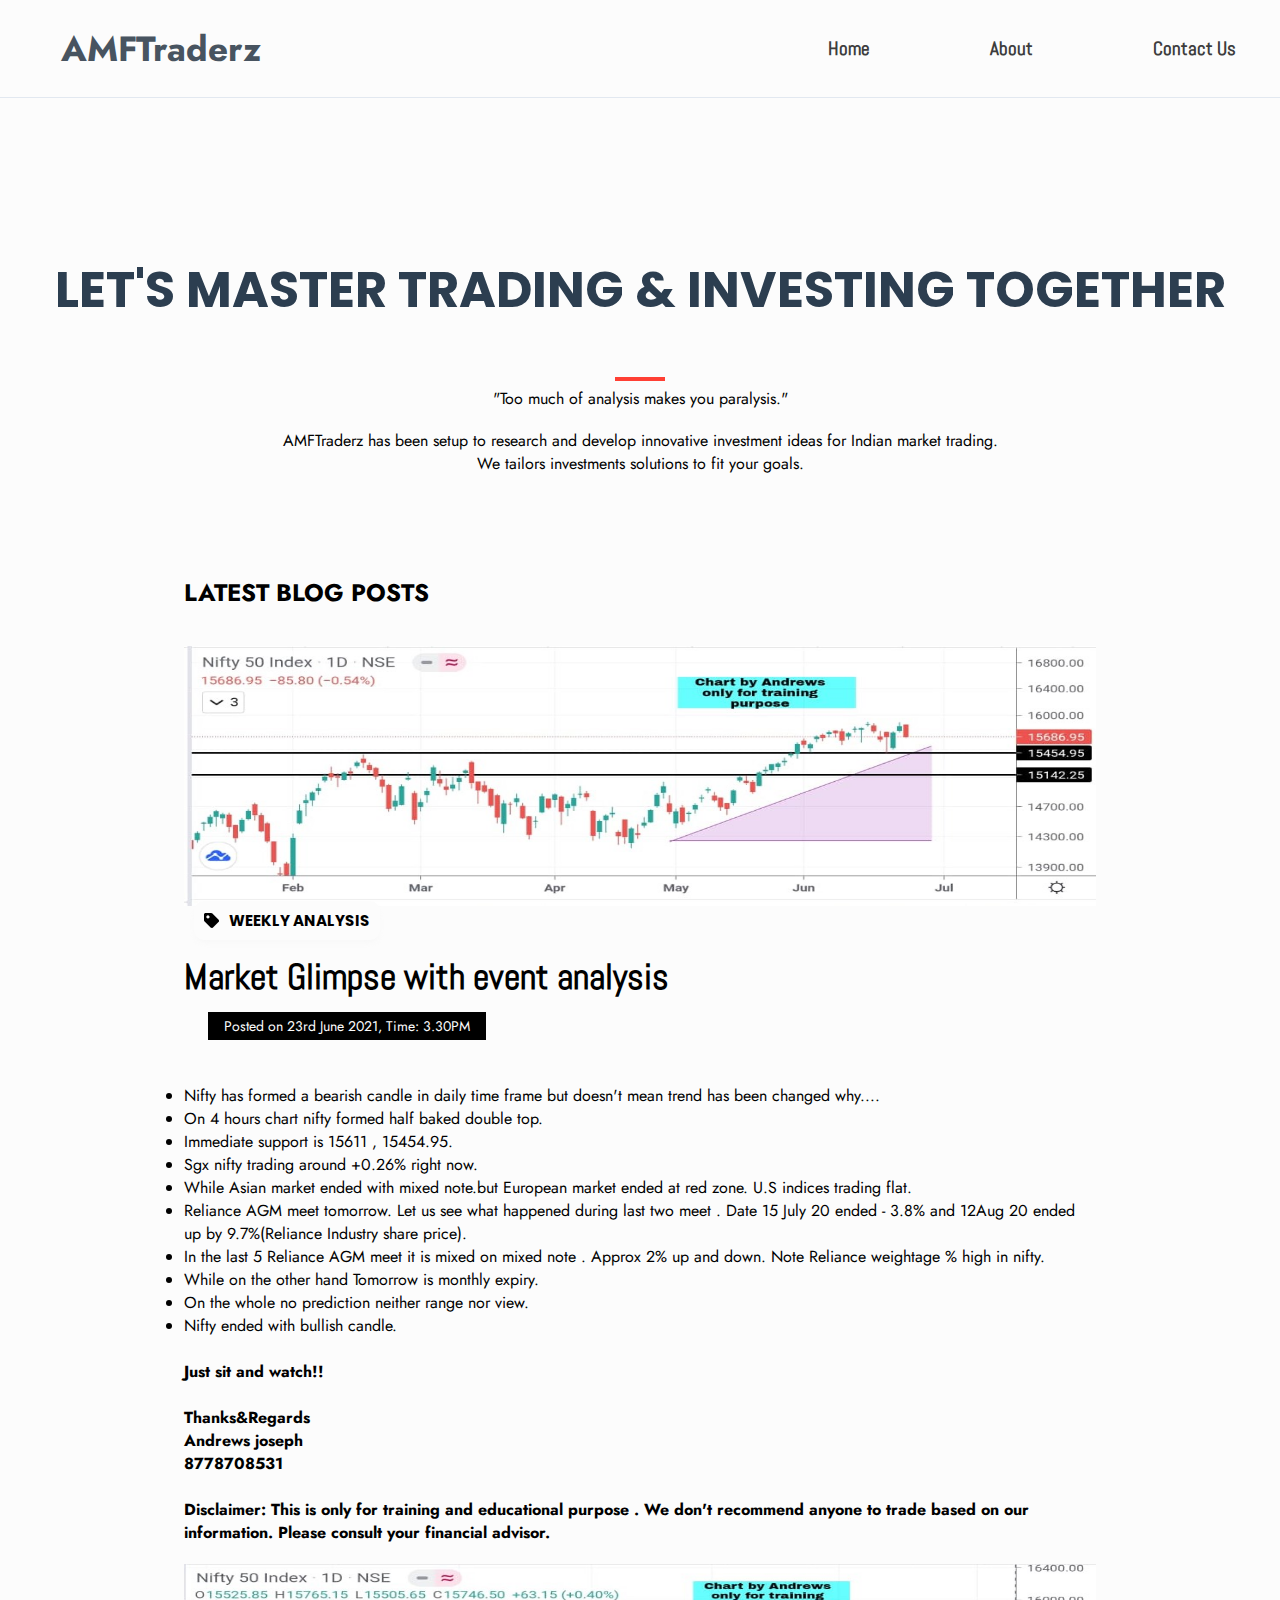
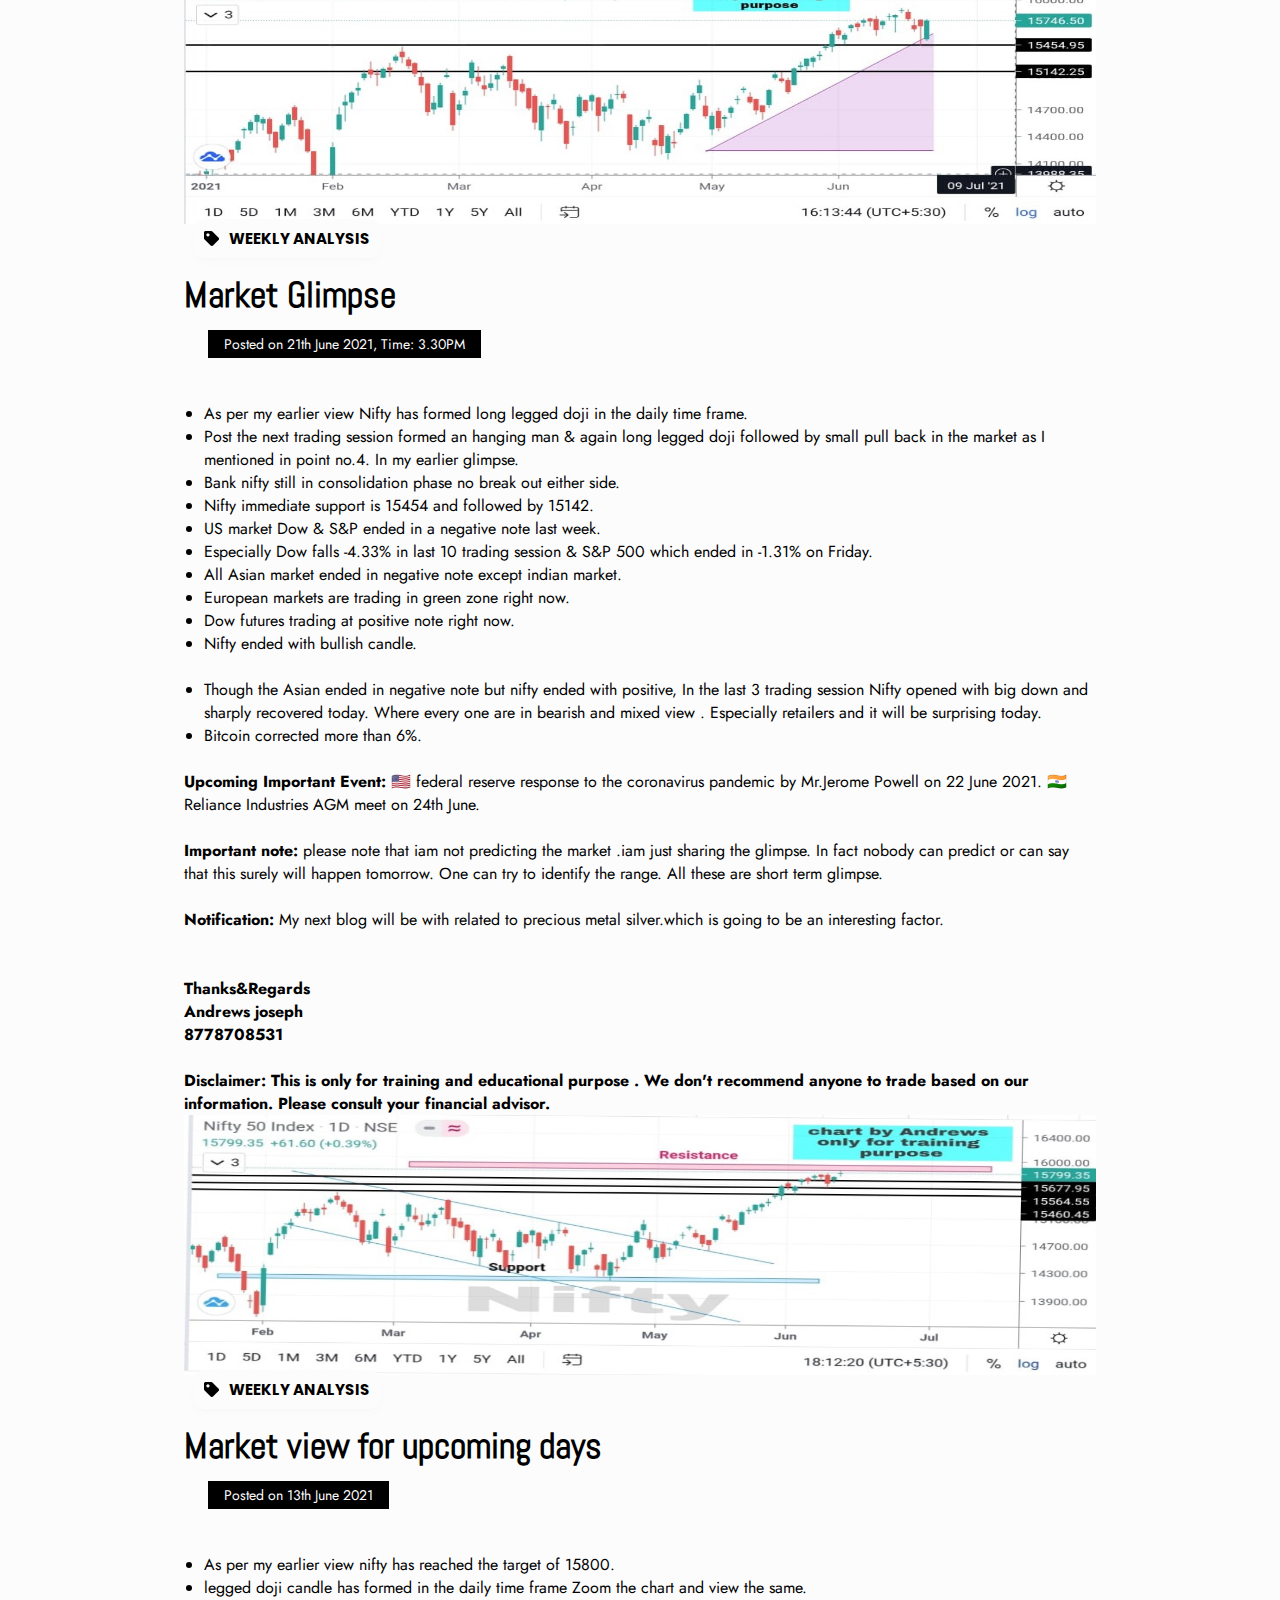
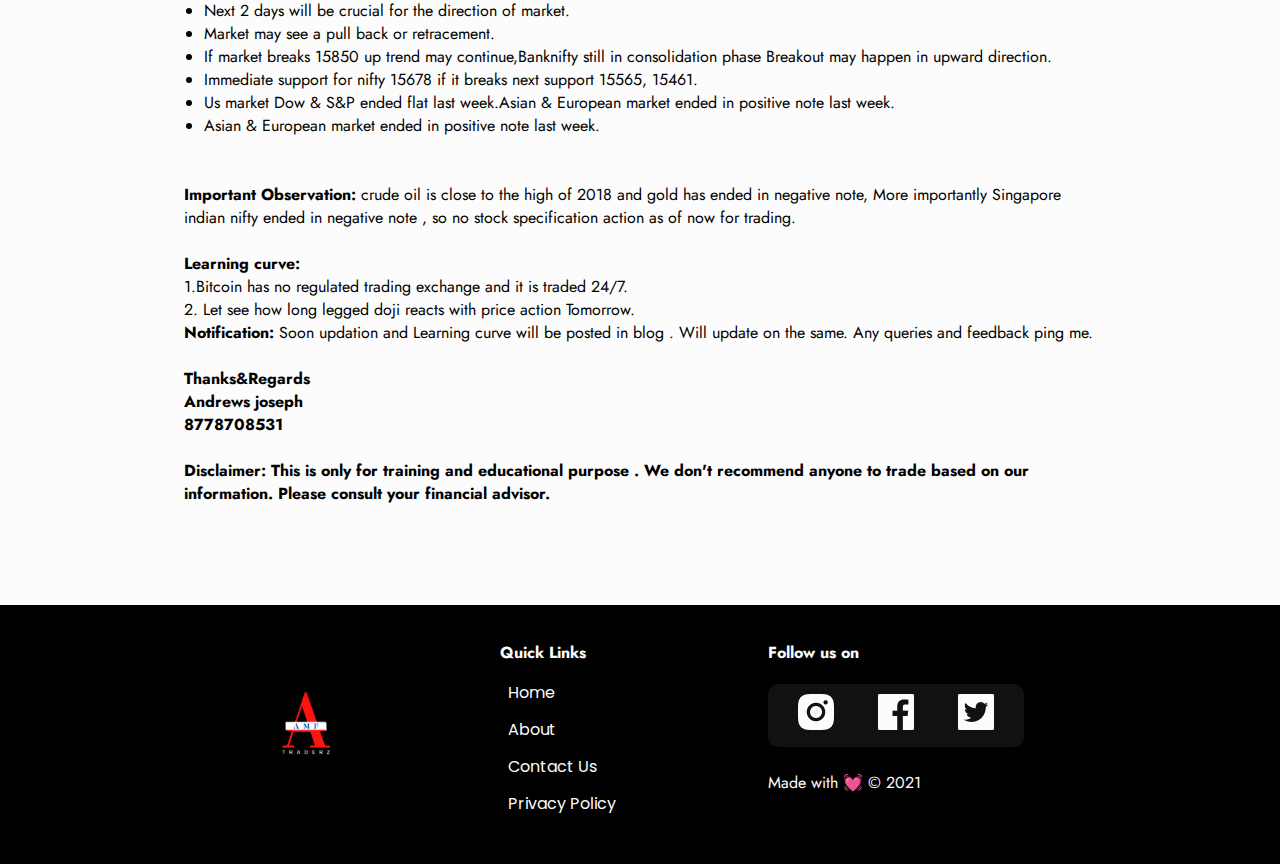
<file: index.html>
<!DOCTYPE html>
  <head>
    <title>AMFTraderz</title>
    <link rel="icon" href="images/logo.jpg" type="image/icon type">
    <link rel="icon" type="image/x-icon" href="./assets/favicon.ico" />
    <meta charset="utf-8" />
    <meta name="viewport" content="width=device-width, initial-scale=1" />
    <link rel="stylesheet" href="css/style.css">

    <!-- Api for down arrow-->
    <link rel="stylesheet" href="https://cdnjs.cloudflare.com/ajax/libs/font-awesome/4.7.0/css/font-awesome.min.css">
</head>

  <body>
      <header class="header">
        <nav class="navbar">
          <a href = "/index" class= "logo">AMFTraderz</a>
          <!--  Navbar Section -->
              <ul class="nav-menu">
                <li class="nav-item">
                  <a href = "/index">Home</a>
                </li>
                <li class="nav-item"> 
                  <a href = "/About">About</a>
                </li>
                <li class="nav-item">
                  <a href = "/Contact">Contact Us</a>
                </li>
            </ul>
            <div class="hamburger">
              <span class="bar"></span>
              <span class="bar"></span>
              <span class="bar"></span>
            </div>
            </nav>
      </header>

            <!-- Navbar section Ends here -->

            <!-- Description section begins here-->
            <section>
              <div class="Center-heading">
                <h2 id="main_head">Let's Master trading & investing together</h2>
                  <hr id="solid">
                <br>
                <p shrink>"Too much of analysis makes you paralysis."</p>
                <p id="shrink">AMFTraderz has been setup to research and develop innovative investment ideas for Indian market trading.</p><p shrink>We tailors investments solutions to fit your  goals.</p>
             
              </div>
            </section>

            <!-- Description section ends here -->



           <!-- blog Section begins here -->
           <div class="wrapper">
             <section class="posts-wrapper">
               <h2>Latest Blog Posts</h2>

               <!--1st blogpost-->
               <div class="blogpost-card">
                <div class="thumbnail-image">
                  <div class="post-labels">
                    <img src="/images/label-icon.png" alt="icons">
                  <a href="#">Weekly Analysis</a>
                  </div>

                  <img src="images/jun 23.jpeg" alt="thumbnail#1">
                </div>

                 <h3 class="post-title">Market Glimpse with event analysis</h3>
                 <div class="post-meta">Posted on 23rd June 2021, Time: 3.30PM</div>
                 <div class="post-body"></div>
                  <p class="responsive">
                    <ul class="pad">
                      <li class="responsive"> 
                        Nifty has formed a bearish candle in daily time frame but doesn't mean trend has been changed why....
                      </li>
                      <li class="responsive">On 4 hours chart nifty formed half baked double top.</li>
                      <li>
                        Immediate support is 15611 , 15454.95.
                      </li>
                      <li>Sgx nifty trading around +0.26% right now.</li>
                      <li>
                        While Asian market ended with mixed note.but European market ended at red zone. U.S indices trading flat.
                      </li>
                      <li>
                        Reliance AGM meet tomorrow. Let us see what happened during last two meet . Date 15 July 20 ended - 3.8% and 12Aug 20 ended up by 9.7%(Reliance Industry share price).
                      </li>
                      <li>In the last 5 Reliance AGM meet it is mixed on mixed note . Approx 2% up and down. Note Reliance weightage % high in nifty.</li>
                      <li>While on the other hand Tomorrow is monthly expiry.</li>
                      <li> On the whole no prediction neither range nor view.</li>
                      <li>Nifty ended with bullish candle.</li>
                    </ul>
                    <br>
                    <b>Just sit and watch!!</b>
                      
                        <br><br>
                        <b>
                        Thanks&Regards <br>
                        Andrews joseph<br>
                        8778708531<br>
                        </b>
                        <br>
                        <b>Disclaimer: This is only for training and educational purpose . We don't recommend anyone to trade based on our information. Please consult your financial advisor.</b></p>
                  
                </div>
                <!-- End of 1st blogspot -->

               <!-- 2nd blogpost-->
               <div class="blogpost-card">
                <div class="thumbnail-image">
                  <div class="post-labels">
                    <img src="/images/label-icon.png" alt="icons">
                  <a href="#">Weekly Analysis</a>
                  </div>

                  <img src="images/jun 21.jpeg" alt="thumbnail#1">
                </div>

                 <h3 class="post-title">Market Glimpse</h3>
                 <div class="post-meta">Posted on 21th June 2021, Time: 3.30PM</div>
                 <div class="post-body"></div>
                  <p class="text">
                    <ul id="pad">
                      <li>
                        As per my earlier view Nifty has formed long legged doji in the daily time frame.
                      </li>
                      <li>Post the next trading session formed an hanging man & again long legged doji followed by small pull back in the market as I mentioned in point no.4. In my earlier glimpse.</li>
                      <li>
                        Bank nifty still in consolidation phase no break out either side.
                      </li>
                      <li>Nifty immediate support is 15454 and followed by 15142.</li>
                      <li>
                        US market Dow & S&P ended in a negative note last week.
                      </li>
                      <li>
                        Especially Dow falls -4.33% in last 10 trading session & S&P 500 which ended in -1.31% on Friday.
                      </li>
                      <li>All Asian market ended in negative note except indian market.</li>
                      <li>European markets are trading in green zone right now.</li>
                      <li> Dow futures trading at positive note right now.</li>
                      <li>Nifty ended with bullish candle.</li>
                    </ul>
                    <br>
  
                      <ul id="pad">
                        <li>
                          Though the Asian ended in negative note  but nifty ended with positive, In the last 3 trading session Nifty opened with big down and sharply recovered today. Where every one are in bearish and mixed view . Especially retailers and it will be surprising today.
                        </li>
                        <li>Bitcoin corrected more than 6%.</li>
                      </ul>
                      <br>
                      <b>Upcoming Important Event:</b>  
                      
                      &#127482;&#127480; federal reserve response to the coronavirus pandemic   by Mr.Jerome Powell on 22 June 2021.
                      🇮🇳 Reliance Industries AGM meet on 24th June.
                      <br>
                      <br>
                      <b>Important note:</b> please note that iam not predicting the market .iam just sharing the glimpse.  In fact nobody can predict or can say that this surely will happen tomorrow.  One can try to identify the range.
                      
                      All these are short term glimpse. 
                      <br>
                      <br>

                      <b>Notification:</b> My next blog will be with related to precious metal silver.which is going to be an interesting factor.<br><br>
<br>
<b>
  Thanks&Regards <br>
Andrews joseph<br>
8778708531<br>
</b>
<br>
<b>Disclaimer: This is only for training and educational purpose . We don't recommend anyone to trade based on our information. Please consult your financial advisor.</b>
                </div>
                <!-- End of 2nd blogspot-->

               <!--3rd blogspot -->
               <div class="blogpost-card">
                <div class="thumbnail-image">
                  <div class="post-labels">
                    <img src="/images/label-icon.png" alt="icons">
                  <a href="#">Weekly Analysis</a>
                  </div>

                  <img src="images/Jun 13.jpg" alt="thumbnail#2">
                </div>

                 <h3 class="post-title">Market view for upcoming days</h3>
                 <div class="post-meta">Posted on 13th June 2021</div>
                 <div class="post-body"></div>
                  <p>
                    <ul id="pad">
                      <li>
                        As per my earlier view nifty has reached the target of 15800.</li>
                        <li> legged doji candle has formed in the daily time frame Zoom the chart and view the same.
                      </li>
                      <li>Next 2 days will be crucial for the direction of market.</li>
                      <li>Market may see a pull back or retracement.</li>
                      <li>If market breaks 15850 up trend may continue,Banknifty still in consolidation phase Breakout may happen in upward direction.</li>
                      <li>Immediate support for nifty 15678 if it breaks next support 15565, 15461.</li>
                      <li>Us market Dow & S&P ended flat last week.Asian & European market ended in positive note last week.</li>
                      <li>Asian & European market ended in positive note last week.</li>         
                    </ul>
                    
                    <br><br>
                    <b>Important Observation:</b> crude oil is close to the high of 2018 and gold has ended in negative note,
More importantly Singapore indian nifty ended in negative note , so no stock specification action as of now for trading.
<br><br>
<b>Learning curve:</b><br>   1.Bitcoin has no regulated trading exchange and it is traded 24/7.<br> 
2. Let see how long legged doji reacts with price action Tomorrow.
 <br>
<b>Notification:</b> Soon updation and Learning curve will be posted in blog . Will update on the same. 
Any queries and feedback ping me.
<br><br>
<b>
Thanks&Regards <br>
Andrews joseph<br>
8778708531<br>
</b>
<br>
<b>Disclaimer: This is only for training and educational purpose . We don't recommend anyone to trade based on our information. Please consult your financial advisor.</b>
                </div>
              </div>
              <!-- End of 3rd blogspot -->
                 </div>
                </div>


                  </div>
             </section>
                </div>

              </div>
            </div>

            <!-- End of popular posts Section -->

           </div>


           <!-- footer Section Begins here -->
           <footer>
              <div class="wrapper">
                <div class="footer-container">
                  <div class="footer-left">
                    <img id="logo" src="images/logo.png" alt="Amftraderz-logo" />
                  </div>
        
                  <div class="footer-center">
                    <h4 class="list-title">Quick Links</h4>
                    <ul>
                      <li>
                        <a href="/index">Home</a>
                      </li>
        
                      <li>
                        <a href="/About">About</a>
                      </li>
        
                      <li>
                        <a href="/Contact">Contact Us</a>
                      </li>
        
                      <li>
                        <a href="#">Privacy Policy</a>
                      </li>
                    </ul>
                  </div>
        
                  <div class="footer-right">
                    <h4 class="list-title">Follow us on</h4>
        
                    <div class="social-icons">
                      <a href="https://www.instagram.com/andrewajoseph/">
                        <img src="images/instagram-logo.png" alt="" />
                      </a>

                      <a href="https://www.facebook.com/andrews.joseph.5">
                        <img src="images/facebook-logo.png" alt="" />
                      </a>
        
                      <a href="#">
                        <img src="images/twitter-logo.png" alt="" />
                      </a>
                    </div>
                    <p>Made with 💓 &copy; 2021</p>
                  </div>
                </div>
              </div>
            </footer>

            <script src="JS/read.js"></script>
  </body>
</html>
</file>
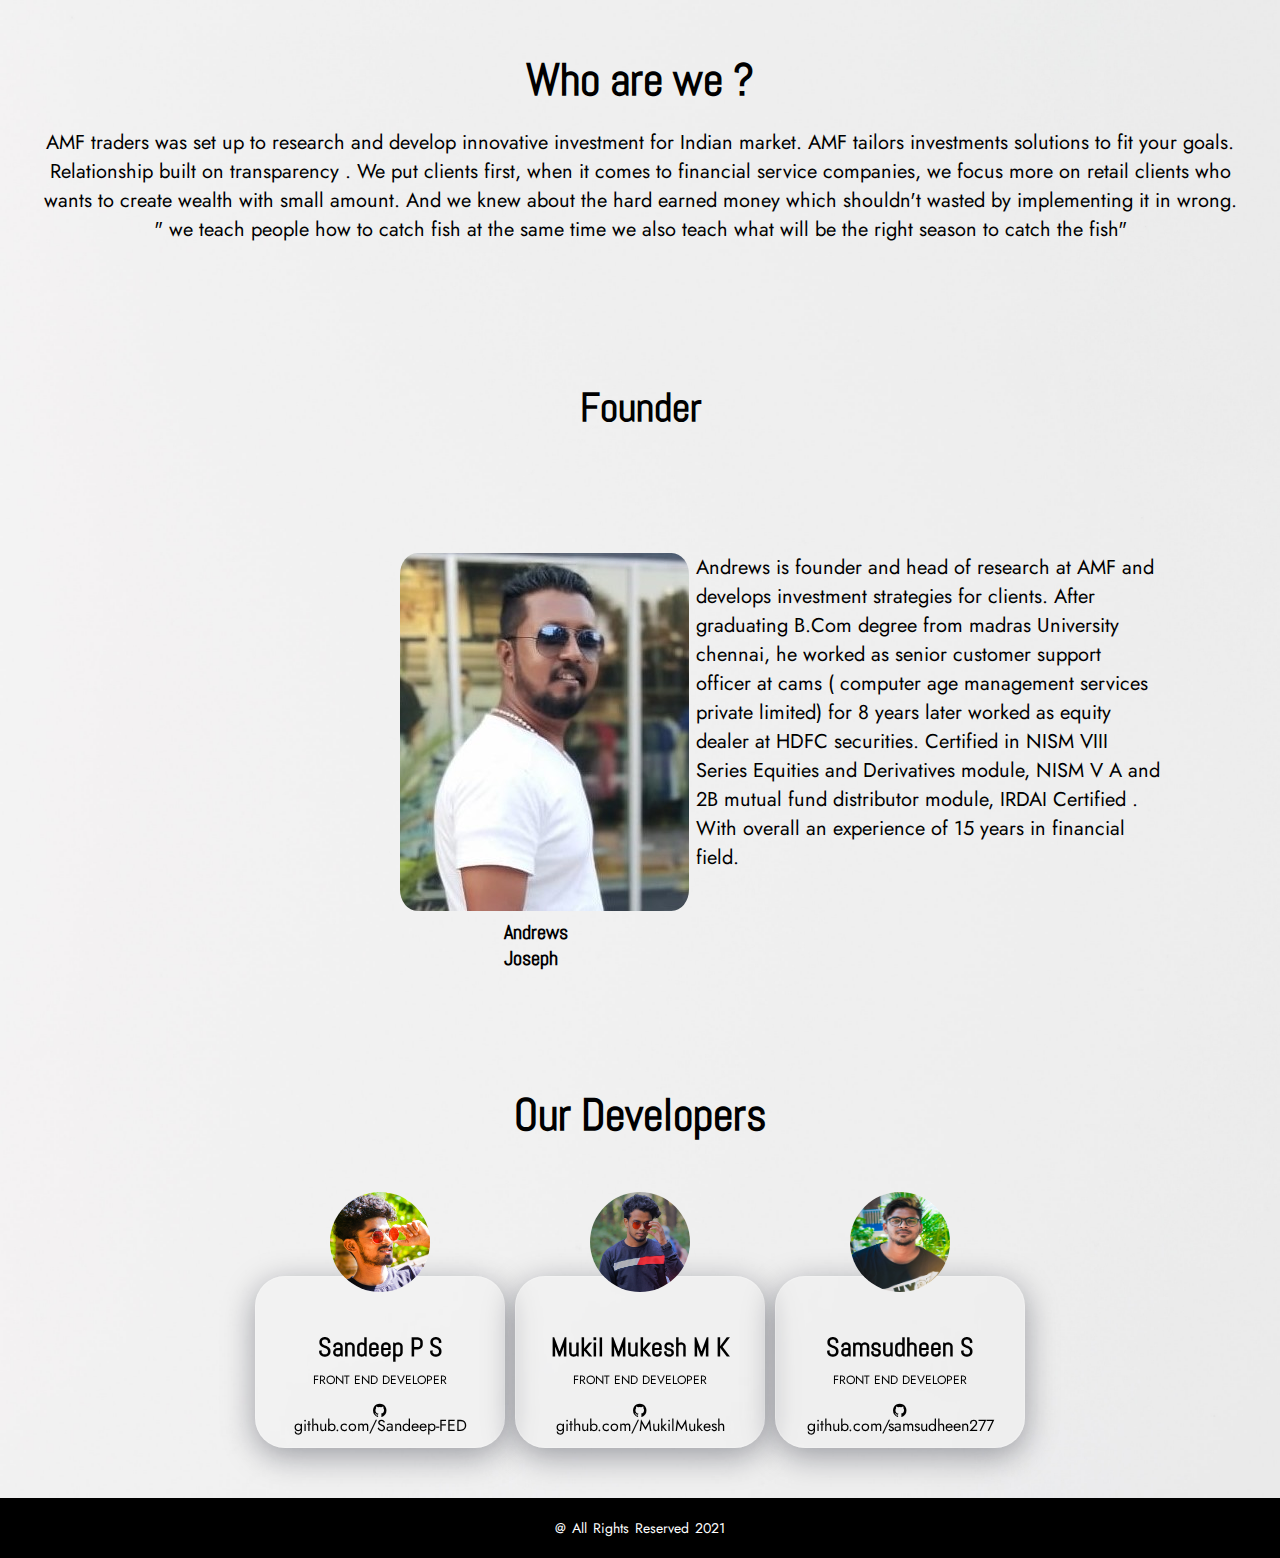
<file: About.html>
<!DOCTYPE html>
  <head>
    <title>About</title>
    <link rel="icon" type="image/x-icon" href="./assets/favicon.ico" />
    <meta charset="utf-8" />
    <meta name="viewport" content="width=device-width, initial-scale=1" />
    <link rel="stylesheet" href="/css/about.css">
    <link rel="stylesheet" href="https://stackpath.bootstrapcdn.com/font-awesome/4.7.0/css/font-awesome.min.css">
  </head>
   
    <section class="center">
      <h1 id="spacing">Who are we ? </h1>
      <div class="wrap">
        <p>AMF traders was set up to research and develop innovative investment for Indian market. AMF tailors investments solutions to fit your  goals. Relationship built on  transparency . We put clients first, when it comes to financial service companies,  we focus more on retail clients who wants to create wealth with small amount. And we knew about the hard earned money which shouldn't wasted by implementing it in wrong. " we teach people how to catch fish at the same time we also teach what will be the right season to catch the fish"</p>
      </div>
      </section>

    <h1 id="chnge">Founder</h1>
    <div class="founder"></div>
    <div class="founder_img">
      <img id="border" src="teamimage/founder.jpg">
      <h3 id="client-name">Andrews Joseph</h3>
      </div>
      <div class="inner-container">
      <p class="text">
        Andrews is founder and head of research at AMF and develops investment strategies for clients.  After graduating B.Com degree from madras University chennai, he worked as senior customer support officer at cams ( computer age management services private limited) for 8 years later worked as equity dealer at HDFC securities.  Certified in NISM VIII Series Equities and Derivatives module,  NISM V A and 2B mutual fund distributor module, IRDAI Certified . With overall an experience of 15 years in financial field.
      </p>
    </div>
    <h1 id="fix-ourdevelopers">Our Developers </h1>
      <div class="wrapper">
         <div class="team">
             <div class="team_member">
               <div class="team_img">
                 <img src="teamimage/team1.jpg" id="img1" alt="team_member_image">
                </div>
              <h3>Sandeep P S</h3>
              <p class="role">Front End developer</p>
              <a href="https://github.com/Sandeep-FED"><i class="fa fa-github" aria-hidden="true"><p>github.com/Sandeep-FED</p></i></a>
             </div>
        <div class="team_member">
          <div class="team_img">
            <img src="teamimage/team2.jpg" id="img2" alt="team_member_image">
          </div>
            <h3>Mukil Mukesh M K </h3>
            <p class="role">Front End Developer</p>
            <a href="https://github.com/MukilMukesh"><i class="fa fa-github" aria-hidden="true"><p>github.com/MukilMukesh</p></i></a>
        </div>
             <div class="team_member">
              <div class="team_img">
                <img src="teamimage/team3.jpg"  id="img3" alt="team_member_image">
              </div>
                 <h3>Samsudheen S</h3>
<p class="role">Front End developer</p>
<a href="https://github.com/samsudheen277"><i class="fa fa-github" aria-hidden="true"><p>github.com/samsudheen277</p></i></a>
             </div>
         </div>
      </div>
<footer>
  <div class="footer-bottom">
    <p> @ All rights reserved 2021</p>
  </div>
</footer>
  </body>
</html>
</file>
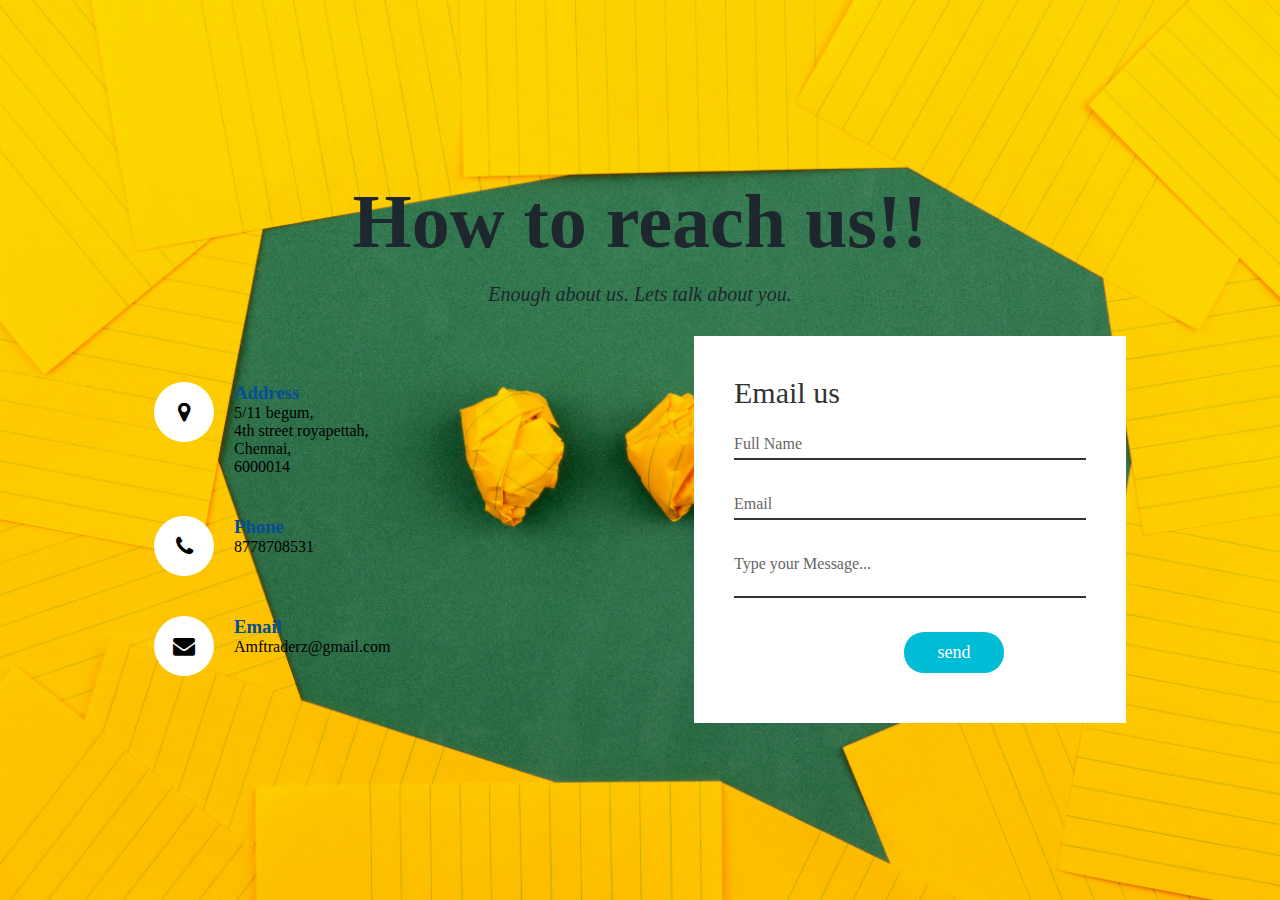
<file: Contact.html>
<!DOCTYPE html>
<html>
    <head>
        <meta name="viewport" content="width=device-width, initial-scale=1.0">
        <title>Contact Us</title>
        <link rel="stylesheet" href="https://cdnjs.cloudflare.com/ajax/libs/font-awesome/4.7.0/css/font-awesome.min.css">
        <link href="https://fonts.googleapis.com/icon?family=Material+Icons" rel="stylesheet">
        <link rel="Stylesheet" type="text/css" href="css/contact.css">
        </head>
        <body>
            <section class="contact">
                <div class="content">
                    <h2>How to reach us!!</h2><br>
                    <p>Enough about us. Lets talk about you.
                         </p>
                </div>
                <div class="container">
                <div class="contactInfo">
                    <div class="box">
                     <div class="icon"><i class="fa fa-map-marker" aria-hidden="true"></i></div>
                     <div class="text">
                         <h3>Address</h3>
                         <p> 5/11 begum,<br>4th street royapettah,<br>Chennai,<br>6000014</p>
                     </div>
                    </div>
                    <div class="box">
                        <div class="icon"><i class="fa fa-phone" aria-hidden="true"></i></div>
                        <div class="text">
                            <h3>Phone</h3>
                            <p>8778708531</p>
                        </div>
                    </div>
                    <div class="box">
                        <div class="icon"><i class="fa fa-envelope" aria-hidden="true"></i></div>
                        <div class="text">
                            <h3>Email</h3>
                            <p>Amftraderz@gmail.com</p>
                        </div>
                    </div>
                </div>
                <div class="contactform">
                    <form action="https://formsubmit.co/Amftraderz@gmail.com" method="POST">
                        <h2>Email us</h2>
                        <div class="inputbox">
                            <input type="text" name="" required>
                            <span>Full Name</span>
                        </div>
                        <div class="inputbox">
                            <input type="text" name="" required>
                            <span>Email</span>
                        </div>
                        <div class="inputbox">
                            <textarea name="text" required="required"></textarea>
                            <span>Type your Message...</span>
                        </div>
                        <div class="inputbox">
                            <input type="submit" name="" value="send">
                        </div>
                        <input type="hidden" name="_next" value="https://amftraderz.co.in/thankyou.html">
                    </form>   
                </div>
                </div>
            </section>
        </body>
</html>
</file>
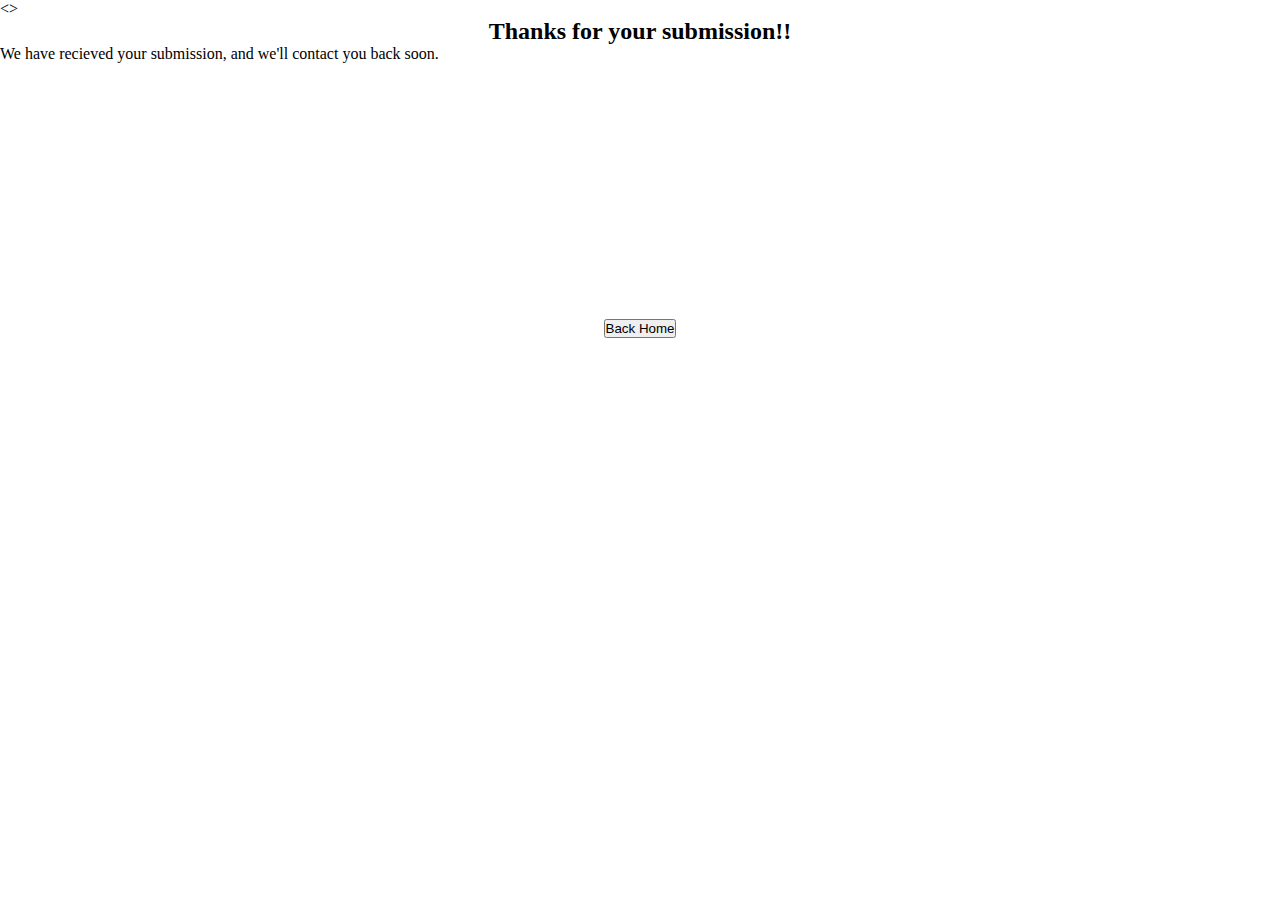
<file: thankyou.html>
<!DOCTYPE html>
  <head>
    <title>thankyou</title>
    <link rel="icon" type="image/x-icon" href="./assets/favicon.ico" />
    <meta charset="utf-8" />
    <meta name="viewport" content="width=device-width, initial-scale=1.0" />
    <link rel="stylesheet" href="/css/response.css"
  </head>

  <body>
      <>
          <div class="submission">
            <h2>Thanks for your submission!!</h2>
          </div>
          <div>
              
          </div>
        <p>We have recieved your submission, and we'll contact you back soon.</p>
      </div>
      <div class="btn">
          <button>Back Home</button>
      </div>
      </section>
  </body>
</html>
</file>
<file: css/style.css>
/* Fonts API */
@import url('https://fonts.googleapis.com/css2?family=Poppins:wght@100;200;300;400;500;700;900&family=Jost:wght@100;200;300;400;500;700;900&family=Abel:wght@100;200;300;400;500;700;900&family=Limelight:wght@100;200;300;400;500;700;900&display=swap');


/* 
    Author: Sandeep p.s, Mukil Mukesh, Samsudheen S;
    Theme: Test version: Marketing Blog;
    version: 1.0;
*/ 

/* CSS for all*/
.logo{
    font-family: "Jost";
    font-size: 35px;
    font-weight:bolder;
    color: #485460;
    padding-left:3%;
}

*{
    margin: 0 0;
    padding: 0 0;
    box-sizing: border-box;
    font-family: "Jost", Helvetica, "Abel", "Poppins";
    text-decoration: none;
    scroll-behavior: smooth;
}

.wrapper{
    width: 1152px;
    margin: 0 auto;
    padding: 0 120px;
}
.wrapper p{
    line-height:2;
    margin-bottom:20px
}

.nav-item{
    list-style:none;
}

a{
    text-decoration:none;
    font-family: "Poppins";
    color: black;
}


/* CSS for Body */
body{
    background:#fcfcfc;
}

/* CSS for header */
.header{
    border-bottom: 1px solid #E2E8F0;
}
.navbar {
    display: flex;
    justify-content: space-between;
    align-items: center;
    padding: 1rem 1.5rem;
}

header .navbar ul li a{

    font-size: 19px;
    padding: 20px;
    color: #3d3d3d;
    display: block;
    font-weight: bolder;
    font-family: Abel;
}
header .navbar ul li a:hover{
    color: #ff6b6b;
    /*background : #ced6e0;*/
}
.hamburger {
    display: none;
}

.bar {
    display: block;
    width: 25px;
    height: 3px;
    margin: 5px auto;
    -webkit-transition: all 0.3s ease-in-out;
    transition: all 0.3s ease-in-out;
    background-color: #101010;
}

.nav-menu {
    display: flex;
    justify-content: space-between;
    align-items: center;
}

.nav-item {
    margin-left: 5rem;
}

.nav-link{
    font-size: 1.6rem;
    font-weight: 400;
    color: #475569;
}

.nav-link:hover{
    color: #482ff7;
}

.nav-logo {
    font-size: 2.1rem;
    font-weight: 500;
    color: #482ff7;
}


#main_head{
    font-family: Poppins;
    display: block;
    text-align: center;
    margin-top: 12%;
    color: #2c3e50;
    font-size: 50px;
}

.Center-heading{
    text-align: center;
}

#solid {
        border: 2px solid #ff3f34;
        width: 50px;
        display: inline-block;
}

#shrink{
    padding-top: 1.5%;
    
}

/* Blog Section for CSS begins here*/
h2{
    text-transform: uppercase;
    font-size:24px;
    margin-bottom: 36px;
}

.posts-wrapper{
    padding-top:100px;
}
.blogpost-card .thumbnail-image{
    position: relative;
    padding: 0 auto;
}

.blogpost-card .thumbnail-image > img {
    width: 100%;
    height: 260px;
    object-fit: unset;
}

.blogpost-card .thumbnail-image .post-labels{
    position: absolute;
    top: 255px;
    left: 10px;
    background: #fcfcfc;
    padding: 8px 10px;
    border-radius: 10px;
    display: flex;
    align-items:center;
    box-shadow: 0 4px 8px -3px rgba(219, 219, 219, 0.2);
}

.blogpost-card .thumbnail-image .post-labels img{
    margin-right: 10px;
}
.blogpost-card .thumbnail-image .post-labels a{
    text-decoration: none;
    color: #000;
    font-size: 15px;
    font-weight:bold;
    text-transform: uppercase;
}
.blogpost-card h3{
    font-family: "Abel";
    font-size: 36px;
    margin: 42px 0 12px 0;
}
.blogpost-card .post-meta{
    font-size:14px;
    background: #000;
    color: #fcfcfc;
    display:inline-block;
    padding: 4px 16px;
    margin-left: 24px;
    margin-bottom: 24px;
}

.line{
    padding-bottom: 20px;
    border-bottom: 1.8px solid #000;
    margin-bottom: 30px;
}
/*
#myBtn{
    color: #000;
}*/
/* Blog Section for CSS ends here */


#pad{
    padding-left: 20px;
}



/* Footer section for css begins here */
footer {
    background: #000;
    color: #fcfcfc;
    padding: 36px;
    margin-top: 100px;
  }
  #logo {
      width: 100px;
      height: 100px;
  }
  footer a {
    color: #fcfcfc;
    text-decoration: none;
  }
  
  footer a:hover {
    text-decoration: underline;
  }
  
  footer .footer-container {
    display: flex;
    justify-content: space-around;
  }
  
  footer .footer-left {
    align-self:center;
  }
  footer ul {
    list-style: none;
    margin-top: 16px;
  }
  
  footer ul li {
    margin: 12px 8px;
  }
  
  footer .social-icons {
    margin-top: 20px;
    background: #111;
    padding: 10px;
    max-width: 260px;
    border-radius: 10px;
  }
  
  footer .social-icons img {
    margin: 0 20px;
  }
  
  footer .social-icons a {
    text-decoration: none;
  }
  
  footer .footer-right p {
    margin-top: 20px;
  }
  
/* Responsive design */

    @media (max-width: 750px) {

        .nav-menu {
            position: fixed;
            left: -100%;
            top: 5rem;
            flex-direction: column;
            background-color: #fff;
            width: 50%;
            border-radius: 10px;
            text-align: center;
            transition: 0.3s;
            box-shadow:0 10px 27px rgba(0, 0, 0, 0.05);
        }
    
        .nav-menu.active {
            left: 0;
        }
    
        .nav-item {
            margin: 2.5rem 0;
        }
    
        .hamburger {
            display: block;
            cursor: pointer;
        }

        .hamburger.active .bar:nth-child(2) {
            opacity: 0;
        }
    
        .hamburger.active .bar:nth-child(1) {
            transform: translateY(8px) rotate(45deg);
        }
    
        .hamburger.active .bar:nth-child(3) {
            transform: translateY(-8px) rotate(-45deg);
        }
    .responsive .pad{
        position: absolute;
        flex-direction:column;
    }
    }
    @media  (max-width:750px) {
        .posts-wrapper h2{
            margin-left:-55px;
        }
        .blogpost-card .thumbnail-image{
            padding-left: -250px;
            width:auto;
        }
        .blogpost-card .thumbnail-image > img{
            width: 330px;
            height: 150px;
            margin: 0 -80px;
            object-fit:unset;
        }
        .blogpost-card .thumbnail-image .post-labels{
            margin:-90px;
        }
        .blogpost-card .thumbnail-image .post-labels a{
            font-size: 12px;
        }
        .blogpost-card h3{
            padding-top: 10px;
            width: auto;
            font-size: 25px;
            margin-left: -70px;
            flex-direction: column;
        }
        .blogpost-card .post-meta{
            margin-left: -52px;
        }
        .blogpost-card .post-body{
            padding-top: 10px;
            width: 40%;
            margin-left: -120px;
            font-size:15px;
            display: flex;
            flex-direction: column;
        }
        .line{
            width: 100%;
            margin-bottom: 40px;
        }
        @media  (max-width:768px){
            footer{
                width: 100.5%;
            }
            #logo{
    
                margin-left: -410px;
                height: 90px;
                width: 90px;
                margin-top: -100px;
            }
            .footer-center{
                margin-left:-820px;
            }
            footer .list-title{
                margin-left:-500px;
            }
            footer .social-icons{
                display: flex;
                flex-direction: column;
                margin-left: -470px;
                width: 50px;
                height: 140px;
            }
            footer .social-icons img{
                margin-left:-5px;
                border-radius: 15px;
            }
            .wrap{
                margin: 50px -650px;
                
            }
        }
    }
</file>
<file: css/about.css>
@import url('https://fonts.googleapis.com/css2?family=Poppins:wght@100;200;300;400;500;700;900&family=Jost:wght@100;200;300;400;500;700;900&family=Abel:wght@100;200;300;400;500;700;900&family=Limelight:wght@100;200;300;400;500;700;900&display=swap');


*{
    margin: 0 0;
    padding: 0 0;
    box-sizing: border-box;
}
body {
    background:white;
    font-family: Abel;
    background:url("/images/bg2.jpg");
    background-repeat: no-repeat;
    background-size: cover;
}

#spacing{
    padding-bottom: 10px;
    font-size:45px;
}
.wrap {
    width: 1200px;
    display:flex;
    padding-top: 10px;
    margin: 0 auto;
    flex-direction: column;
    font-size:20px;
    font-family: Jost;
}
#padding-between{
    padding-bottom: 10px;
}
.center {
    padding-top: 4%;
    text-align: center;
    position: relative;
}

#fix-ourdevelopers{
    margin-top:51%;
    text-align: center;
    font-family: "Abel";
    font-size: 45px;
}
.wrapper {
    margin-top: 10%;
}
#img1 {
    border-radius: 50%;
}
#img2 {
    border-radius: 50%;
}
#img3 {
    border-radius: 50%;
}
.team {
    display:flex;
    text-align: center;
    width: auto;
    justify-content: center;
}
.team .team_member {
    background: #859398;
    margin:5px;
    margin-bottom:50px;
    width: 250px;
    padding: 11px;
    line-height:20px;
    color:white;
    position: relative;
    border-radius: 20%;
    background: rgba( 255, 255, 255, 0.10 );
    box-shadow: 0 8px 32px 0 rgba(9, 10, 27, 0.37);
    backdrop-filter: blur( 4px );
    -webkit-backdrop-filter: blur( 5px );
    border-radius: 30px;
    border: 1px solid rgba( 255, 255, 255, 0.18 );
}
.team .team_member h3 {
    color:black;
    font-size: 26px;
    margin-top: 50px;
}
.team .team_member p.role {
    color:black;
    font-size: 12px;
    text-transform: uppercase;
    margin: 12px 0;
}
.team .team_member .team_img {
    width: 100px;
    height: 100px;
    border-radius: 50%;
    position: absolute;
    top:-50%;
    left: 50%;
    transform: translateX(-50%);
    background: white;

}
.team .team_member .team_img img {
    width: 100px;
    height: 100px;
}
p{
    text-decoration: none;
    font-family: Jost;
}
.fa-github{
    text-decoration: none;
    color:black;

}
.footer-bottom {
    background: black;
    text-align: center;
    width: auto;
    padding: 20px;
    color:white;
}
.footer-bottom p{
    font-size: 14px;
    word-spacing: 2px;
    text-transform: capitalize;
} 

/* .content { 
    margin-top: 10%;
    font-size: 22px;
    width: 100vw;
    padding: 30px 0;

}*/
#chnge {
    padding-top: 10px;
    margin-top:10%;
    text-align: center;
    font-size: 40px; 
    font-family:Abel;  
}
#client-name {
    padding-left: 104%;
    margin: 3% auto;
    font-size:  20px;
    
}
#border{
    border-radius: 6%;
}
.founder_img {
    width: 100px;
    position: absolute;
    margin-left: 400px;
    margin-top: 120px;
    
}
.inner-container {
    display: flex;
    flex-direction: column;
    float: right;
    width: 55%;
    padding: 120px;
    margin-top: 0px;
    margin-bottom: 0px;
    font-size: 20px;
    font-family: Jost;
}


/* Responsive design section */

@media (max-width: 991px){
    #spacing{
        padding-bottom: 8%;
    }
    .wrap{
        width: auto;
        padding: 0 50px;
        display:flex;
        margin: 0 auto;
        flex-direction: column;
        text-align: center;
        font-size:20px;
        text-align: justify;
    }
    .founder {
        margin-top: 15px;
        margin-bottom: 15px;
    }
    .founder_img {
        width: 100px;
        height: 50px;
        border-radius: 20%;
        position: absolute;
        margin-left: 60px;
        margin-top:10px
    }
    .inner-container {
        width: auto;
        float:none;
        display:flex;
        flex-direction:column ;
        font-size: 20px;
        margin:0 auto;
        padding: 110% 50px;
        text-align:justify;
    }


    #client-name {
        text-align: justify;
        padding-left: 104%;
        margin: 5% auto;
        font-size:  20px;
    }
    #fix-ourdevelopers{
        padding-bottom: 1px;
        margin-top:-80%;
        text-align: center;
    }
    .team {
        display:flex;
        flex-direction: column;
        text-align: center;
    }
    .team .team_member {
        margin:100px auto;
        margin-bottom:50px;
        width: auto;
        padding: 11px;
    }

    .footer-bottom {
        background: black;
        text-align: center;
        width: auto;
        padding: 20px;
        color:white;
    }
}
</file>
<file: css/contact.css>
@import url('https://fonts.googleais.com/css2?family=Jost:wght@200;300;400;500;600;700;800;900&Poppins:wght@200;300;400;500;600;700;800;900&display=swap');
*
{
    margin: 0;
    padding: 0;
    box-sizing: border-box;
    font-family: Poppins, Jost;
}
.contact
{
    position: relative;
    min-height: 100vh;
    padding: 50px 100px;
    display: flex;
    justify-content: center;
    align-items: center;
    flex-direction: column;
    background: url(/images/bg.jpg);
    background-size: cover;
    background-repeat: no-repeat;
}
.contact .content
{
    max-width: 800px;
    text-align: center;
}
.contact .content h2
{
    font-family: Jost;
    font-size: 76px;
    text-shadow: 25px;
    font-weight: bolder;
    /*color:#0066cc;*/
    color: #1e272e;

}
.contact .content p
{ 
    font-size: 20px;
    font-weight: 500;
    color: #1e272e;
    font-family: 'Big Shoulders Stencil Display', cursive;
    font-style: italic;
}
.container
{
    width: 100%;
    display: flex;
    justify-content: center;
    align-items: center;
    margin-top: 30px;
}
.container .contactInfo
{
    width: 50%;
    display: flex;
    flex-direction: column;
}
.container .contactInfo .box
{
    position: relative;
    padding: 20px 0;
    display: flex;
}
.container .contactInfo .box .icon
{
    min-width: 60px;
    height: 60px;
    background:#fff;
    display: flex;
    justify-content: center;
    align-items: center;
    border-radius: 50%;
    font-size: 22px;
}
.container .contactInfo .box .text
{
    display: flex;
    margin-left: 20px;
    font-size: 16px;
    color:black;
    flex-direction: column;
    font-weight: 300;
}
.container .contactInfo .box .text h3
{
    font-family: Jost;
    font-weight: bold;
    color: #064d94;
}
.contactform
{
    width: 40%;
    padding: 40px;
    background: #fff;
}
.contactform h2
{
    font-size: 30px;
    color: #333;
    font-weight: 500;
}
.contactform .inputbox
{
    position: relative;
    width: 100%;
    margin-top: 10px;
}
.contactform .inputbox input,
.contactform .inputbox textarea
{
    width: 100%;
    padding: 5px 0;
    font-size: 16px;
    margin: 10px 0;
    border: none;
    border-bottom: 2px solid #333;
    outline: none;
    resize: none;
}
.contactform .inputbox span
{
    position: absolute;
    left: 0;
    padding: 5px 0;
    font-size: 16px;
    margin: 10px 0;
    pointer-events: none;
    transition: 0.5s;
    color: #666;
}
.contactform .inputbox input:focus ~ span,
.contactform .inputbox input:valid ~ span,
.contactform .inputbox textarea:focus ~ span,
.contactform .inputbox textarea:valid ~ span
{
    color: #e91e63;
    font-size: 12px;
    transform: translateY(-20px);
}
.contactform .inputbox input[type="submit"]
{
    width: 100px;
    background: #00bcd4;
    color: #fff;
    border:none;
    cursor: pointer;
    padding: 10px;
    font-size: 18px;
    border-radius: 20px;
    margin-left: 170px;
}
@media (max-width: 991px)
{
    .contact
    {
        padding: 50px;
    }
    .container
    {
        flex-direction: column;
    }
    .container .contactInfo
    {
        margin-bottom: 40px;
    }
    .container .contactInfo,
    .contactform
    {
        width: 100%;
    }
    
}
</file>
<file: css/response.css>
*{
    margin: 0;
    padding: 0;
    box-sizing: border-box;
}
.submission{
    display:flex;
    justify-content:center
}
.btn{
    display:flex;
    margin: 20%;
    justify-content:center;
}
</file>
